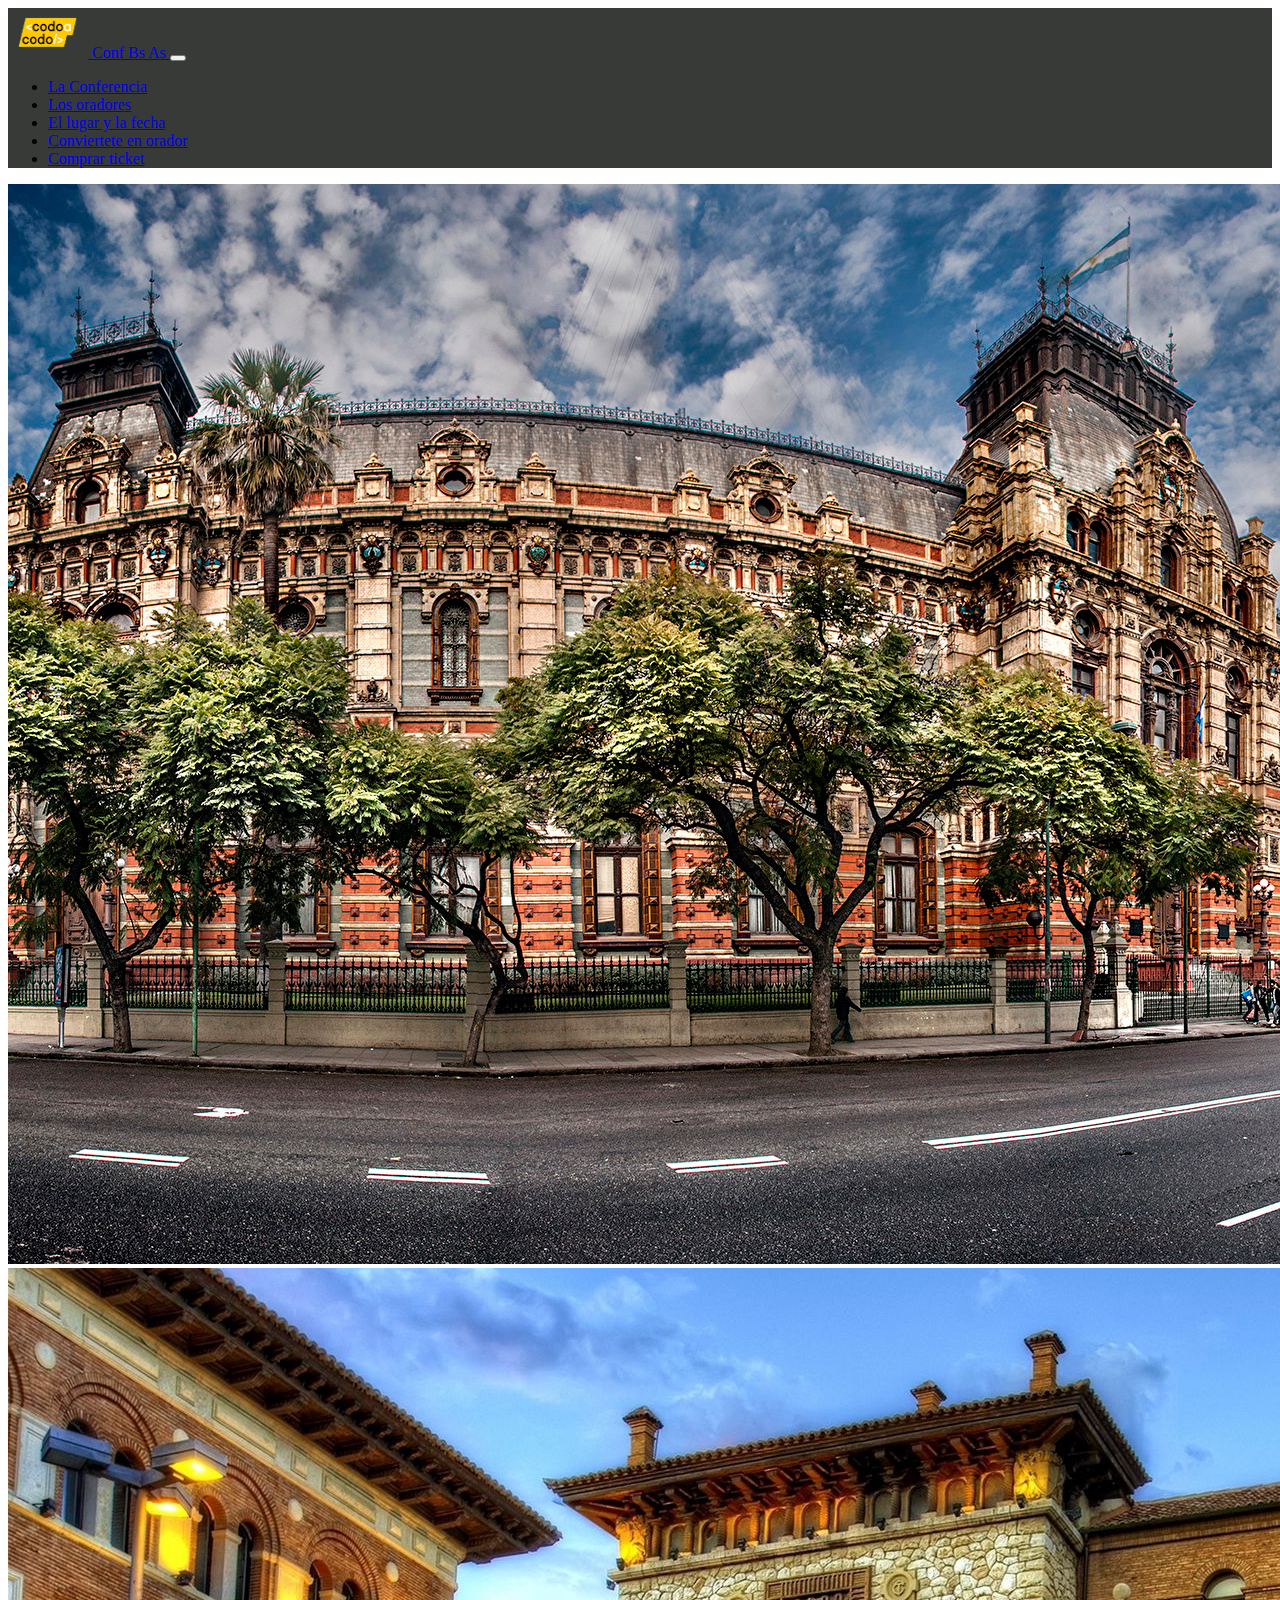
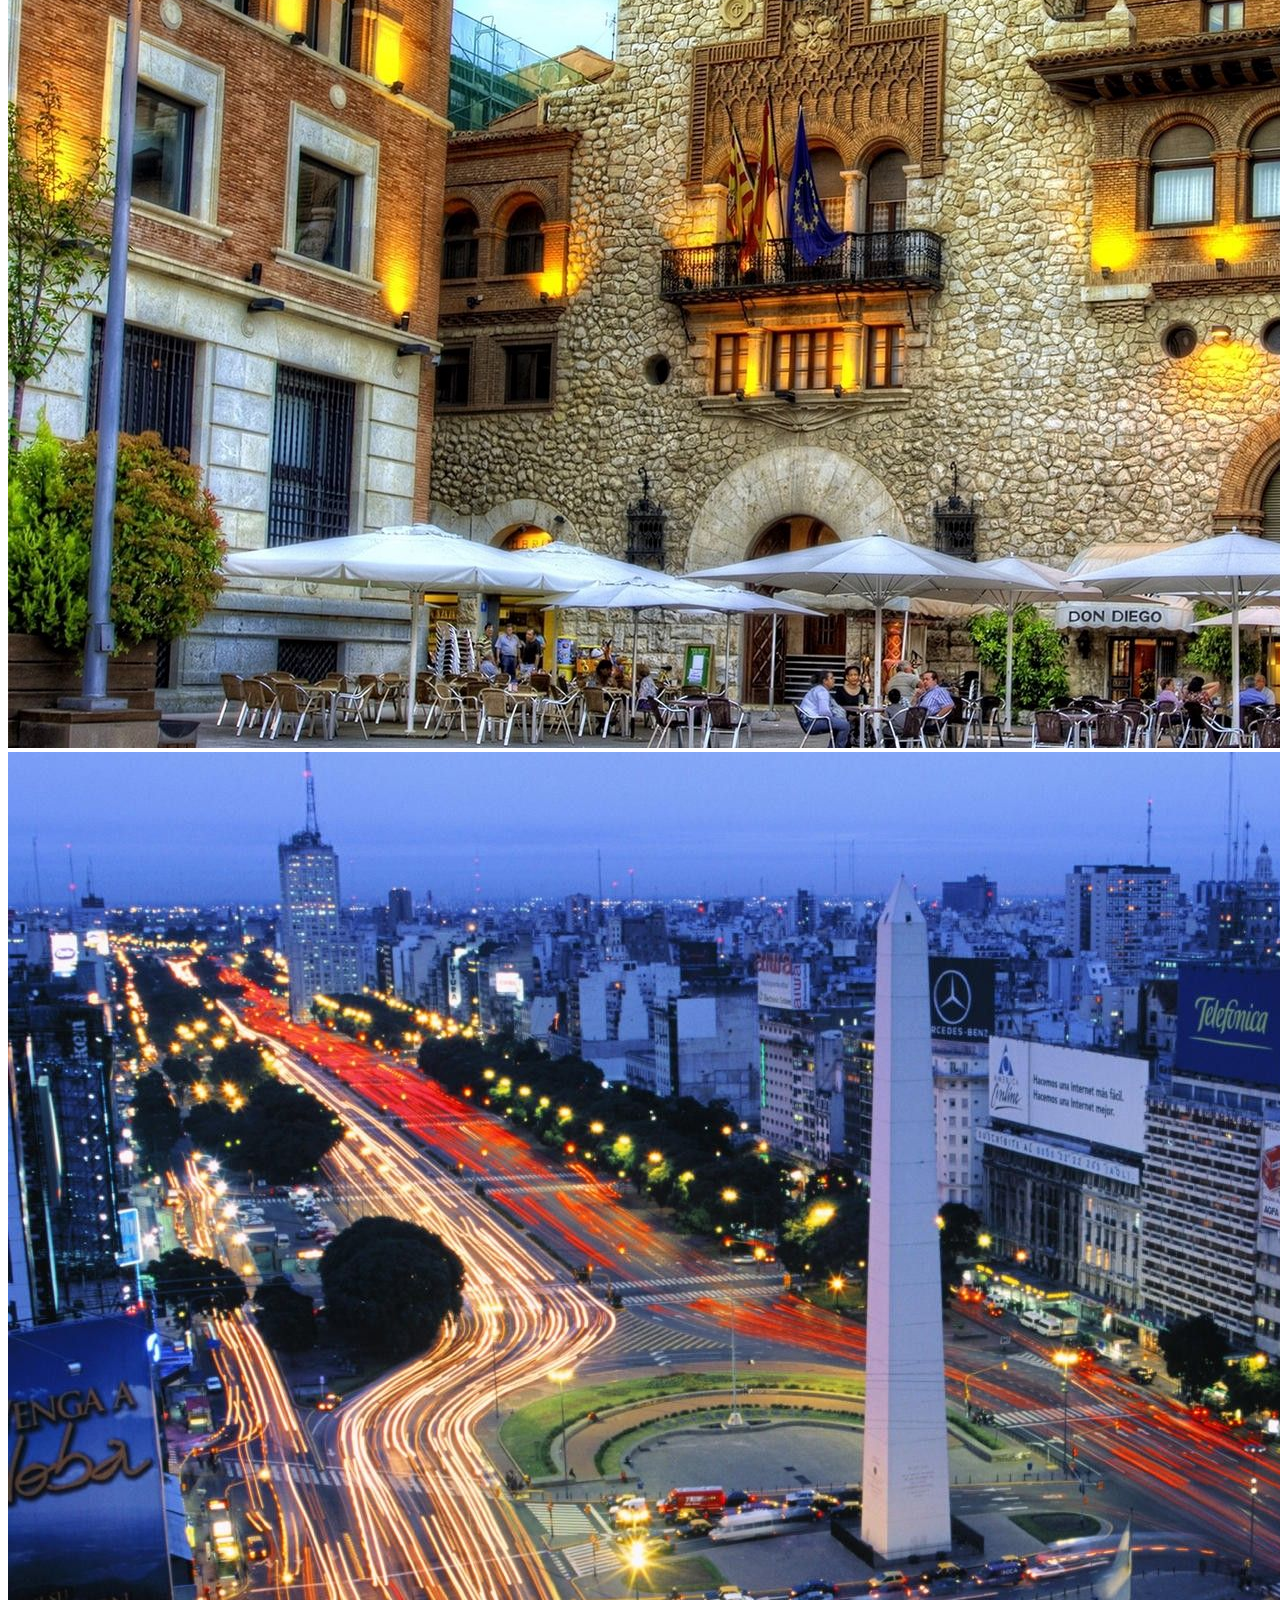
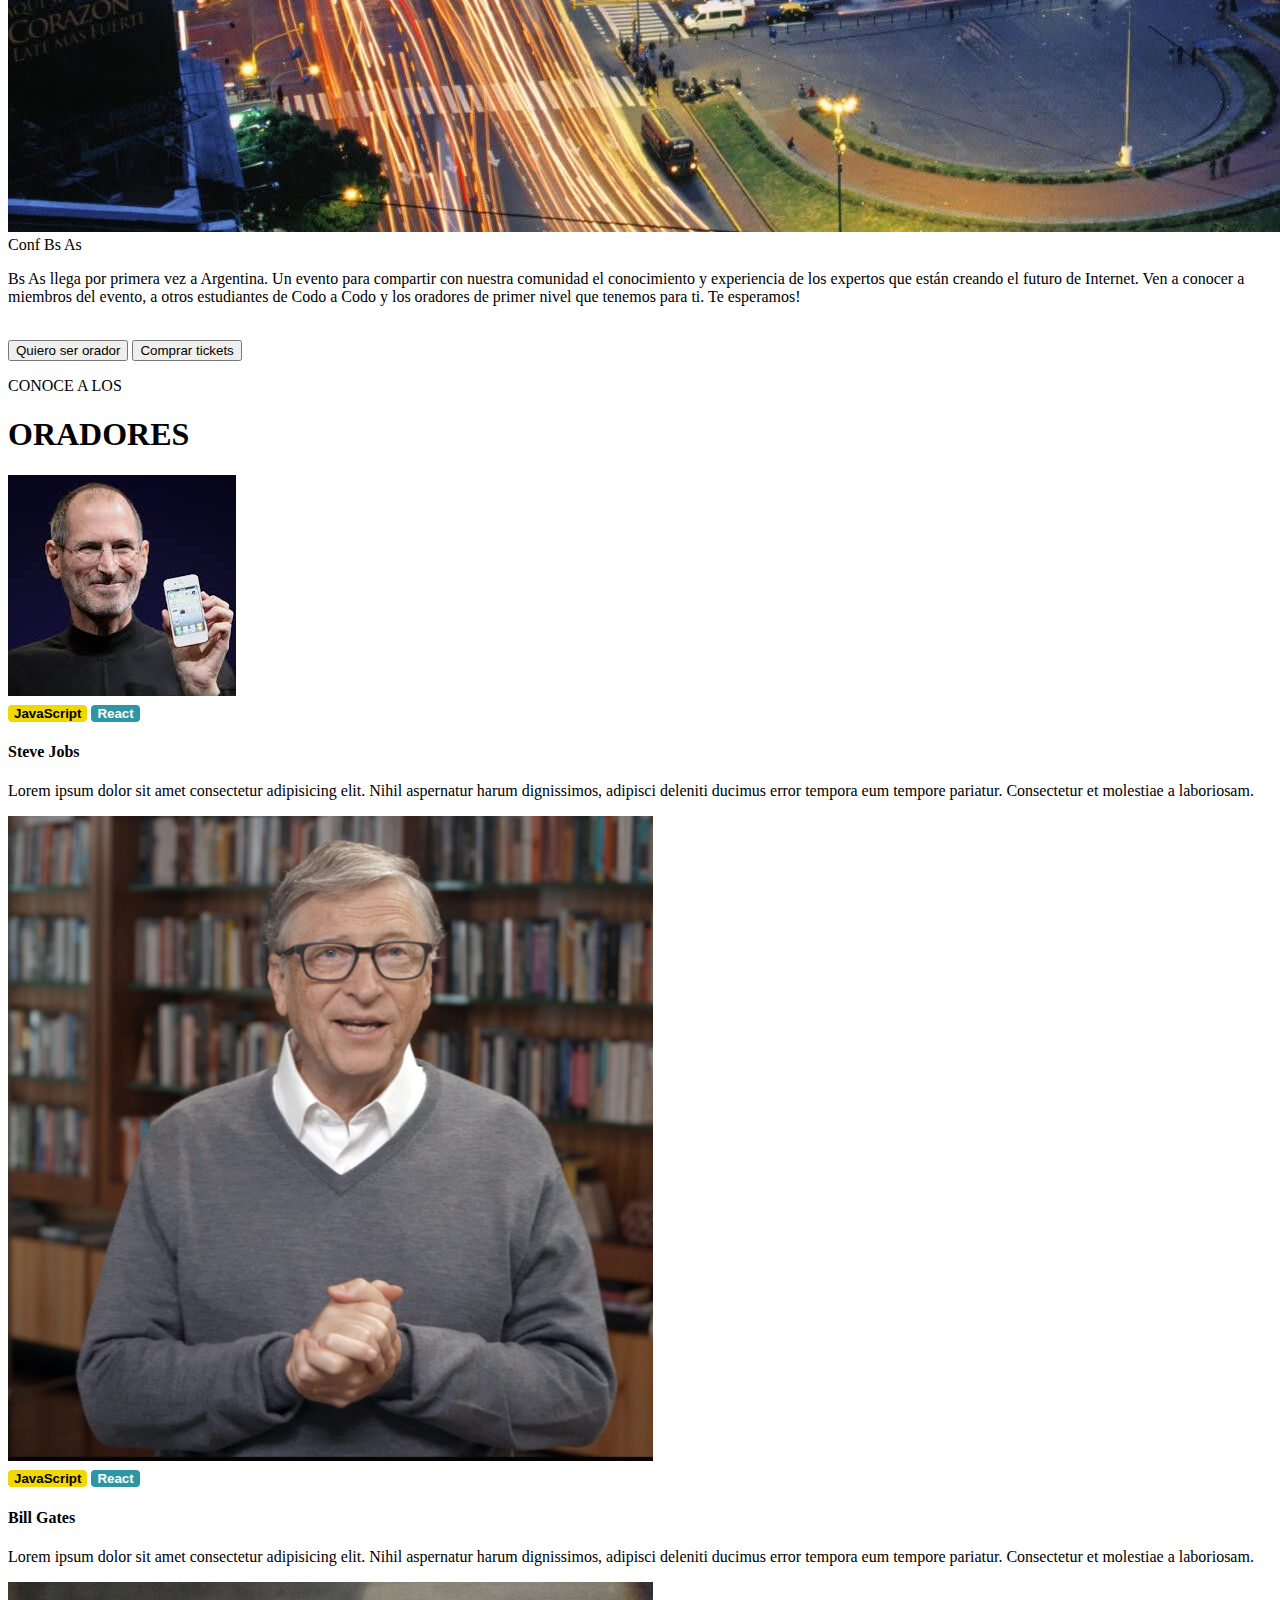
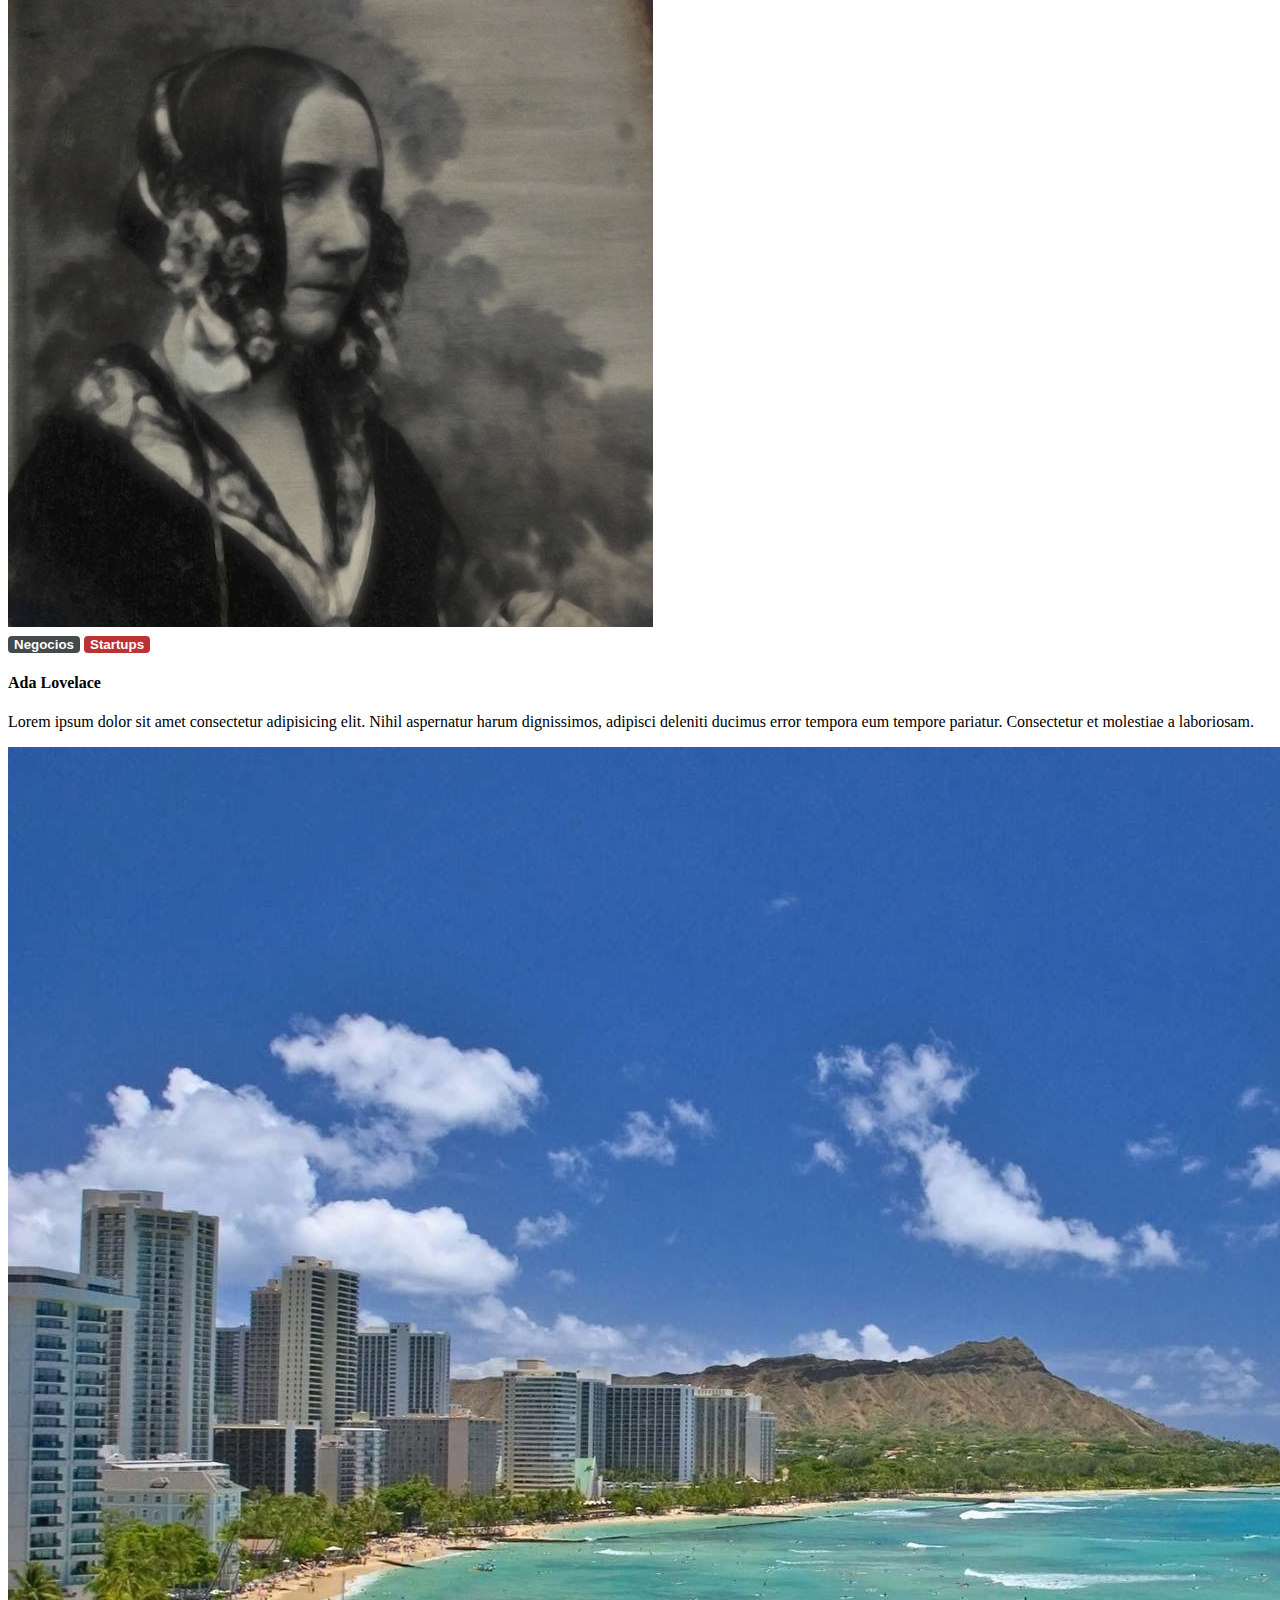
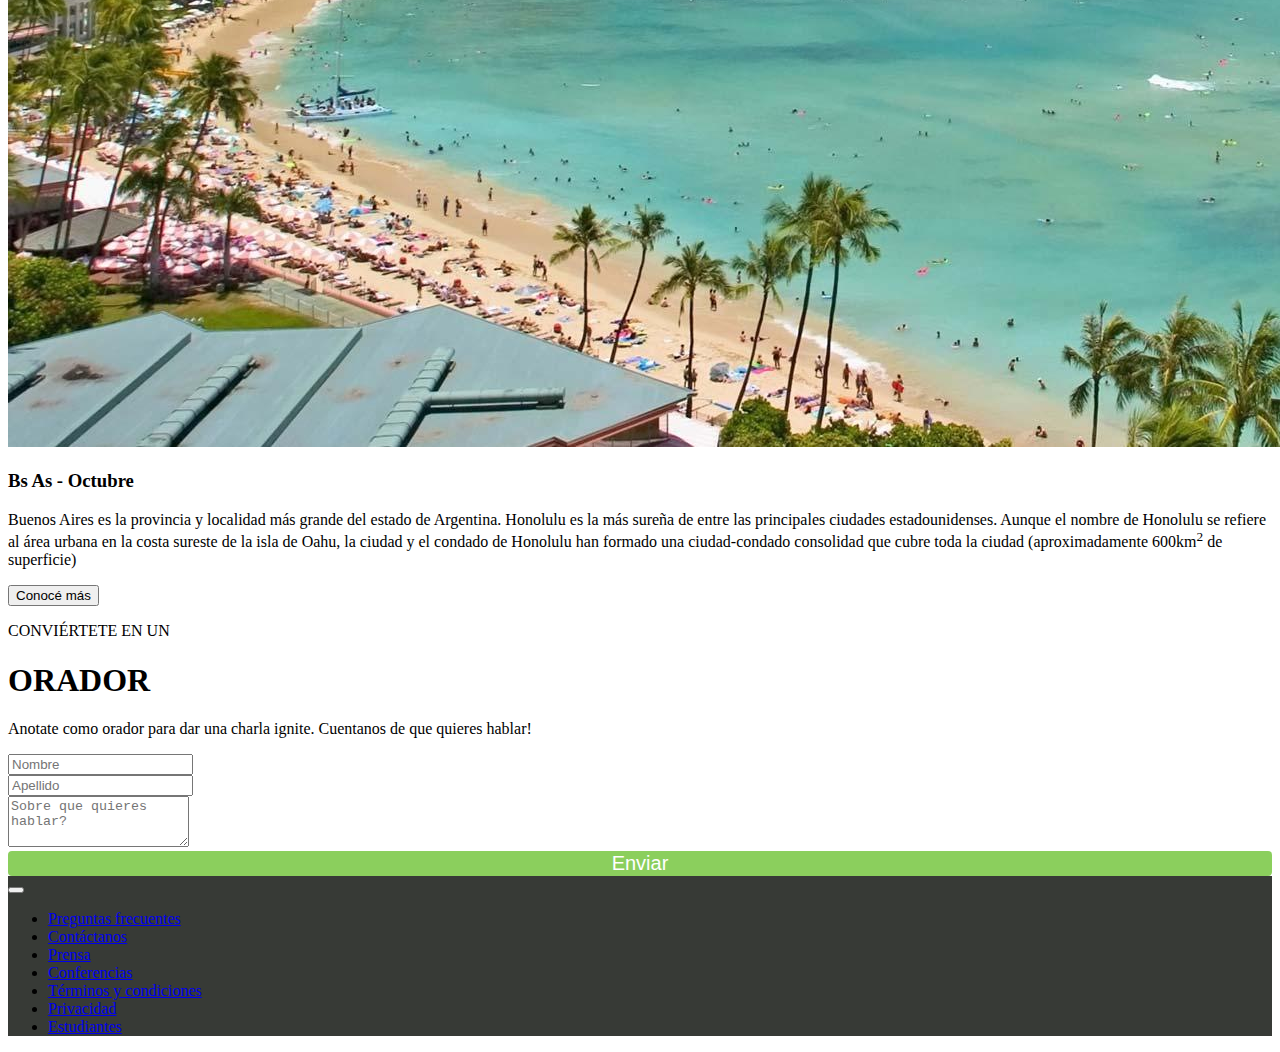
<file: index.html>
<!DOCTYPE html>
<html lang="en">
<head>
    <meta charset="UTF-8">
    <meta http-equiv="X-UA-Compatible" content="IE=edge">
    <meta name="viewport" content="width=device-width, initial-scale=1.0">
    <title>TP Integrador</title>
    <link rel="stylesheet" href="estilos.css">
    <link href="https://cdn.jsdelivr.net/npm/bootstrap@5.3.0-alpha3/dist/css/bootstrap.min.css" rel="stylesheet" integrity="sha384-KK94CHFLLe+nY2dmCWGMq91rCGa5gtU4mk92HdvYe+M/SXH301p5ILy+dN9+nJOZ" crossorigin="anonymous">
</head>
<body>
    <!-- NAVBAR -->
    <nav class="navbar navbar-expand-lg fixed-top arriba">
        <div class="container">
            <a class="navbar-brand text-light" href="#">
                <img src="img\codoacodo.png" alt="Logo" width="30" height="24" class="d-inline-block align-text-center">
                Conf Bs As
              </a>
          <button class="navbar-toggler" type="button" data-bs-toggle="collapse" data-bs-target="#navbarSupportedContent" aria-controls="navbarSupportedContent" aria-expanded="false" aria-label="Toggle navigation">
            <span class="navbar-toggler-icon"></span>
          </button>
          <div class="collapse navbar-collapse" id="navbarSupportedContent">
            <ul class="navbar-nav ms-auto mb-2 mb-lg-0">
              <li class="nav-item">
                <a class="nav-link text-light" href="#">La Conferencia</a>
              </li>
              <li class="nav-item">
                <a class="nav-link text-white-50" href="#oradores">Los oradores</a>
              </li> 
              <li class="nav-item">
                <a class="nav-link text-white-50" href="#lugaryfecha">El lugar y la fecha</a>
              </li> 
              <li class="nav-item">
                <a class="nav-link text-white-50" href="#orador">Conviertete en orador</a>
              </li>
              <li class="nav-item">
                <a class="nav-link text-success" href="#comprar">Comprar ticket</a>
                <!-- el color al texto se lo doy en la etiqueta a -->
              </li> 
            </ul>
          </div>
        </div>
      </nav>

      <!-- CARRUSEL SIN FLECHITAS -->
      <div id="carouselExampleSlidesOnly" class="carousel slide" data-bs-ride="carousel">
        <div class="carousel-inner">
          <div class="carousel-item active">
            <img src="img\ba1.jpg" class="d-block w-100" alt="ba1">
          </div>
          <div class="carousel-item">
            <img src="img\ba2.jpg" class="d-block w-100" alt="ba2">
          </div>
          <div class="carousel-item">
            <img src="img\ba3.jpg" class="d-block w-100" alt="ba3">
          </div>
          <div class="carousel-caption text-wrap text-end"><span class="fs-2 fw-bold">Conf Bs As</span><br>
             <p class="container-fluid ">Bs As llega por primera vez a Argentina. Un evento para compartir con nuestra comunidad el conocimiento y experiencia de los expertos que están creando el futuro de Internet. Ven a conocer a miembros del evento, a otros estudiantes de Codo a Codo y los oradores de primer nivel que tenemos para ti. Te esperamos!</p>
            <br>
            <button type="button" class="btn btn-outline-light">Quiero ser orador</button>
            <button type="button" class="btn btn-success">Comprar tickets</button>
        </div>
        </div>
      </div>

      <!-- SECCIÓN TARJETAS -->
      <section class="services section-padding" id="services">
        <div class="container">
            <div class="row">
                <div class="col-md-12">
                    <div class="section-header text-center mb-1 pt-2">
                        <p class="mb-1">CONOCE A LOS<br><h1>ORADORES</h1></p>
                    </div>
                </div>
            </div>
            <div class="row">
              <div class="col-12 col-md-12 col-lg-4">
                  <div class="card text-black text-center bg-light border-0 pb-2">
                      <div class="card-body">
                        <div class="img-area">
                        <img src="img\steve.jpg" class="img-fluid w-100 h-100" alt="Steve">
                    </div>
                          <i class="bi bi-laptop"></i>
                          <div class="d-flex justify-content-start">
                            <button type="button" class="btn-js me-1">JavaScript</button>
                           <button type="button" class="btn-react">React</button>
                            </div>
                            <h4 class="card-title text-start mt-2 mb-3">Steve Jobs</h4>            <p class="lead text-start  fs-6">Lorem ipsum dolor sit amet consectetur adipisicing elit. Nihil aspernatur harum dignissimos, adipisci deleniti ducimus error tempora eum tempore pariatur. Consectetur et molestiae a laboriosam.</p>
                      </div>
                  </div>
              </div>
              <div class="col-12 col-md-12 col-lg-4">
                <div class="card text-black text-center bg-light border-0 pb-2">
                    <div class="card-body">
                      <div class="img-area">
                      <img src="img\bill.jpg" class="img-fluid w-100 h-100" alt="Bill">
                  </div>
                        <i class="bi bi-laptop"></i>
                        <div class="d-flex justify-content-start">
                          <button type="button" class="btn-js me-1">JavaScript</button>
                         <button type="button" class="btn-react">React</button>
                          </div>
                          <h4 class="card-title text-start mt-2 mb-3">Bill Gates</h4>            <p class="lead text-start  fs-6">Lorem ipsum dolor sit amet consectetur adipisicing elit. Nihil aspernatur harum dignissimos, adipisci deleniti ducimus error tempora eum tempore pariatur. Consectetur et molestiae a laboriosam.</p>
                    </div>
                </div>
            </div>
            <div class="col-12 col-md-12 col-lg-4">
                <div class="card text-black text-center bg-light border-0 pb-2">
                    <div class="card-body">
                      <div class="img-area">
                      <img src="img\ada.jpeg" class="img-fluid w-100 h-100" alt="Ada">
                  </div>
                        <i class="bi bi-laptop"></i>
                        <div class="d-flex justify-content-start">
                          <button type="button" class="btn-negocios me-1">Negocios</button>
                         <button type="button" class="btn-startups">Startups</button>
                          </div>
                          <h4 class="card-title text-start mt-2 mb-3">Ada Lovelace</h4>            <p class="lead text-start  fs-6">Lorem ipsum dolor sit amet consectetur adipisicing elit. Nihil aspernatur harum dignissimos, adipisci deleniti ducimus error tempora eum tempore pariatur. Consectetur et molestiae a laboriosam.</p>
                    </div>
                </div>
            </div>
            </div>
        </div>
    </section>

    <!-- SECCIÓN 2 -->
    <section>
    <div class="container-fluid text-center">
      <div class="row justify-content-center">
        <div class="col-12 col-lg-6 p-0">
          <img src="img\honolulu.jpg" class="img-fluid border border-light border-1" alt="honolulu">
        </div>
        <div class="col-12 col-lg-6 bg-secondary text-light text-start border border-light border-1 p-3 fondo" >
          <h3 class="pb-2">Bs As - Octubre</h3>
          <p>Buenos Aires es la provincia y localidad más grande del estado de Argentina. Honolulu es la más sureña de entre las principales ciudades estadounidenses. Aunque el nombre de Honolulu se refiere al área urbana en la costa sureste de la isla de Oahu, la ciudad y el condado de Honolulu han formado una ciudad-condado consolidad que cubre toda la ciudad (aproximadamente 600km<sup>2</sup> de superficie)</p>
          <button type="button" class="btn btn-secondary border border-light p-1">Conocé más</button>
        </div>
      </div>
    </section>

    <!-- SECCIÓN CONTACTO -->
    <section id="contact" class="contact section-padding">
      <div class="container mt-5">
          <div class="row">
              <div class="col-md-12">
                  <div class="section-header text-center pb-0 mb-0">
                    <p class="mb-1">CONVIÉRTETE EN UN</p>
                    <h1>ORADOR</h1>
                    <p class="fs-5">Anotate como orador para dar una <span class="span-charla">charla ignite.</span> Cuentanos de que quieres hablar!</p>                    
                  </div>
              </div>
          </div>
    <div class="row m-0">
      <div class="col-md-12 p-0 pt-0 pb-4">
        <form action="#" class="bg-light p-4 m-auto">
          <div class="row">
            <div class="col-12 col-md-6">
              <div class="mb-3">
                <input class="form-control" placeholder="Nombre" required="" type="text">
              </div>
            </div>
            <div class="col-12 col-md-6">
              <div class="mb-3">
                <input class="form-control" placeholder="Apellido" required="" type="email">
              </div>
            </div>
            <div class="col-md-12">
              <div class="mb-3">
                <textarea class="form-control" placeholder="Sobre que quieres hablar?" required="" rows="3"></textarea>
                <button class="btn-enviar btn-lg btn-block mt-3 py-2" type="button">Enviar</button>
              </div>
            </div>
          </div>
        </form>
      </div>
    </div>
  </div>
    </section>

    <!-- FOOTER -->
    <nav class="navbar navbar-expand-lg abajo">
      <div class="container-fluid">
        <a class="navbar-brand" href="#"></a>
        <button class="navbar-toggler" type="button" data-bs-toggle="collapse" data-bs-target="#navbarNav" aria-controls="navbarNav" aria-expanded="false" aria-label="Toggle navigation">
          <span class="navbar-toggler-icon"></span>
        </button>
        <div class="collapse navbar-collapse justify-content-center" id="navbarNav">
          <ul class="navbar-nav">
            <li class="nav-item px-4">
              <a class="nav-link text-light" href="#">Preguntas frecuentes</a>
            </li>
            <li class="nav-item px-4">
              <a class="nav-link text-light" href="#oradores">Contáctanos</a>
            </li> 
            <li class="nav-item px-4">
              <a class="nav-link text-light" href="#lugaryfecha">Prensa</a>
            </li> 
            <li class="nav-item px-4">
              <a class="nav-link text-light" href="#orador">Conferencias</a>
            </li>
            <li class="nav-item px-4">
              <a class="nav-link text-light" href="#comprar">Términos y condiciones</a>
              <li class="nav-item px-4">
                <a class="nav-link text-light" href="#comprar">Privacidad</a>
                <li class="nav-item px-4">
                  <a class="nav-link text-light" href="#comprar">Estudiantes</a>                 
              <!-- el color al texto se lo doy en la etiqueta a -->
            </li>      </ul>
        </div>
      </div>
    </nav>
      <!-- LINK DEL SCRIPT -->
      <script src="https://cdn.jsdelivr.net/npm/bootstrap@5.3.0-alpha3/dist/js/bootstrap.bundle.min.js" integrity="sha384-ENjdO4Dr2bkBIFxQpeoTz1HIcje39Wm4jDKdf19U8gI4ddQ3GYNS7NTKfAdVQSZe" crossorigin="anonymous"></script>
</body>
</html>
</file>
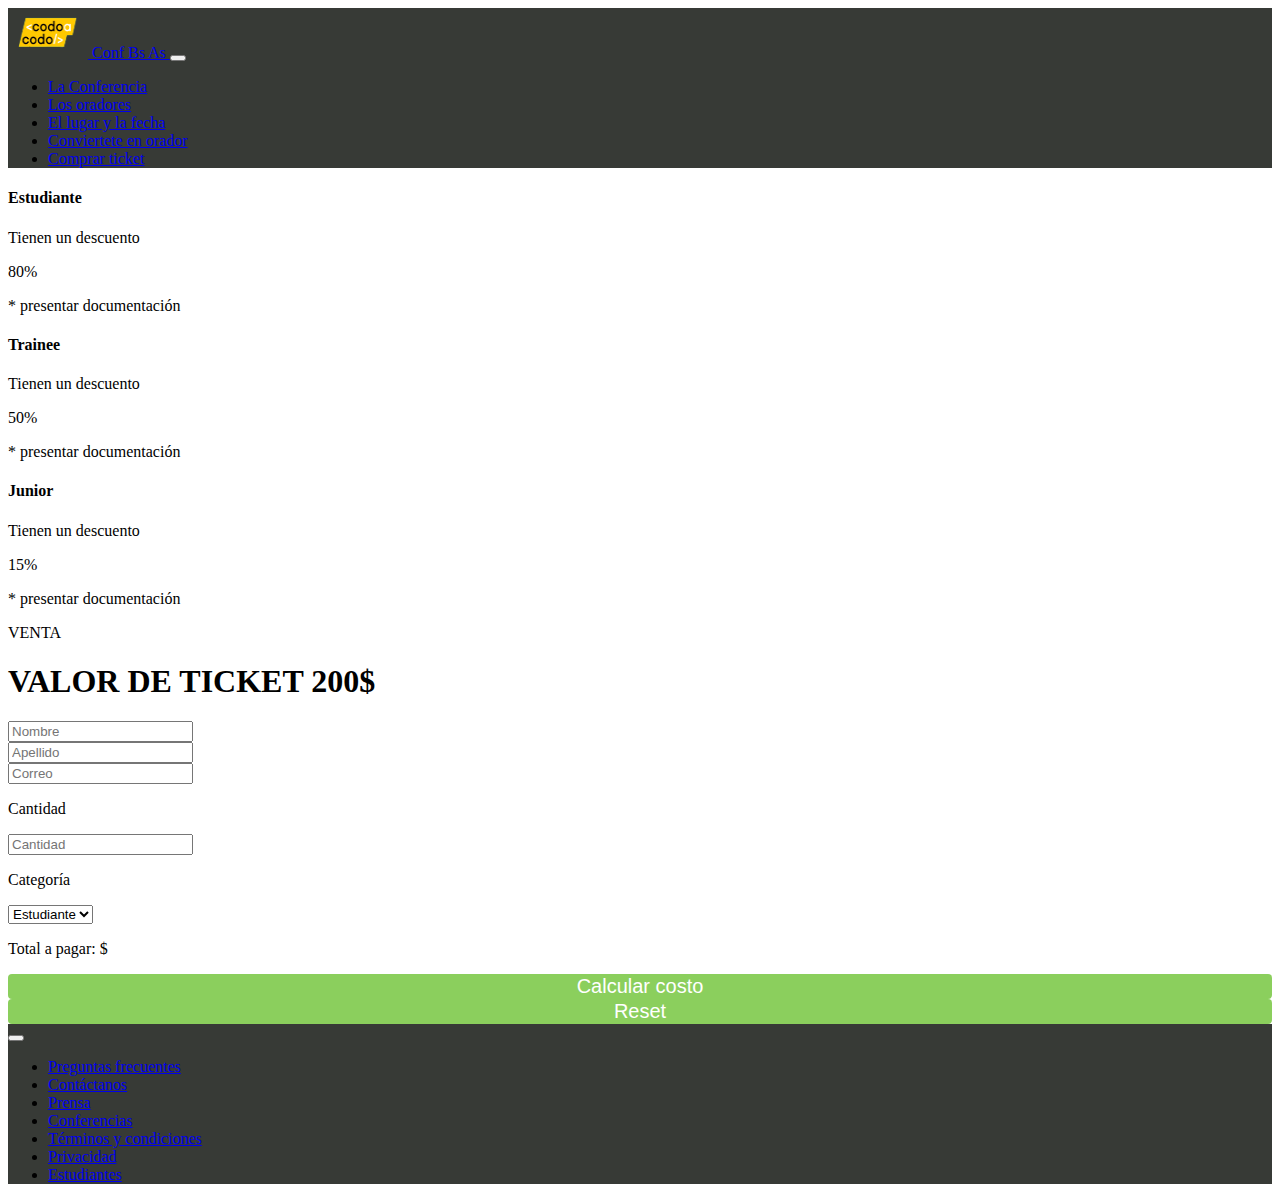
<file: tickets.html>
<!DOCTYPE html>
<html lang="en">
<head>
    <meta charset="UTF-8">
    <meta http-equiv="X-UA-Compatible" content="IE=edge">
    <meta name="viewport" content="width=device-width, initial-scale=1.0">
    <link rel="stylesheet" href="estilos.css">
    <link href="https://cdn.jsdelivr.net/npm/bootstrap@5.3.0/dist/css/bootstrap.min.css" rel="stylesheet" integrity="sha384-9ndCyUaIbzAi2FUVXJi0CjmCapSmO7SnpJef0486qhLnuZ2cdeRhO02iuK6FUUVM" crossorigin="anonymous">
    <title>Tickets</title>
</head>
<body>
    <!-- NAVBAR -->
    <nav class="navbar navbar-expand-lg fixed-top arriba">
        <div class="container">
            <a class="navbar-brand text-light" href="index.html">
                <img src="img\codoacodo.png" alt="Logo" width="30" height="24" class="d-inline-block align-text-center">
                Conf Bs As
              </a>
          <button class="navbar-toggler" type="button" data-bs-toggle="collapse" data-bs-target="#navbarSupportedContent" aria-controls="navbarSupportedContent" aria-expanded="false" aria-label="Toggle navigation">
            <span class="navbar-toggler-icon"></span>
          </button>
          <div class="collapse navbar-collapse" id="navbarSupportedContent">
            <ul class="navbar-nav ms-auto mb-2 mb-lg-0">
              <li class="nav-item">
                <a class="nav-link text-light" href="#">La Conferencia</a>
              </li>
              <li class="nav-item">
                <a class="nav-link text-white-50" href="#oradores">Los oradores</a>
              </li> 
              <li class="nav-item">
                <a class="nav-link text-white-50" href="#lugaryfecha">El lugar y la fecha</a>
              </li> 
              <li class="nav-item">
                <a class="nav-link text-white-50" href="#orador">Conviertete en orador</a>
              </li>
              <li class="nav-item">
                <a class="nav-link text-success" href="tickets.html">Comprar ticket</a>
                <!-- el color al texto se lo doy en la etiqueta a -->
              </li> 
            </ul>
          </div>
        </div>
      </nav>

      <!-- SECCIÓN TARJETAS -->
      <div class="container d-flex flex-wrap justify-content-center h-50"> 
        <section class="services section-padding d-flex p tarjetas1 w-75 a" id="services">
        <div class="container">            
            <div class="row">
              <div class="col-12 col-md-12 col-lg-4">
                  <div class="card text-black bg-light border-1 border-primary border">
                      <div class="card-body">                        
                          <i class="bi bi-laptop"></i>                        
                            <h4 class="d-flex card-title justify-content-center fs-3 mt-2 mb-3">Estudiante</h4>            
                            <p class="lead text-center fs-6">Tienen un descuento</p>
                            <p class="lead text-center fw-bold">80%</p>
                            <p class="lead text-center fs-6">* presentar documentación</p>
                      </div>
                  </div>
              </div>

              <div class="col-12 col-md-12 col-lg-4">
                  <div class="card text-black bg-light border-1 border-success border">
                      <div class="card-body">                        
                          <i class="bi bi-laptop"></i>                        
                            <h4 class="d-flex card-title justify-content-center fs-3 mt-2 mb-3">Trainee</h4>            
                            <p class="lead text-center fs-6">Tienen un descuento</p>
                            <p class="lead text-center fw-bold">50%</p>
                            <p class="lead text-center fs-6">* presentar documentación</p>
                      </div>
                  </div>
              </div>

            <div class="col-12 col-md-12 col-lg-4">
                  <div class="card text-black bg-light border-1 border-warning border">
                      <div class="card-body">                        
                          <i class="bi bi-laptop"></i>                        
                            <h4 class="d-flex card-title justify-content-center fs-3 mt-2 mb-3">Junior</h4>            
                            <p class="lead text-center fs-6">Tienen un descuento</p>
                            <p class="lead text-center fw-bold">15%</p>
                            <p class="lead text-center fs-6">* presentar documentación</p>
                      </div>
                  </div>
              </div>
            </div>
        </div>
    </section>

   <!-- SECCIÓN CONTACTO -->
   <section id="contact" class="contact section-padding">
    <div class="container mt-5">
        <div class="row">
            <div class="col-md-12">
                <div class="section-header text-center pb-0 mb-0">
                  <p class="mb-1">VENTA</p>
                  <h1>VALOR DE TICKET 200$</h1>                 
                </div>
            </div>
        </div>
  <div class="row m-0">
    <div class="col-md-12 p-0 pt-0 pb-4">
      <form action="#" class="bg-light p-4 m-auto">
        <div class="row">
          <div class="col-12 col-md-6">
            <div class="mb-3">
              <input class="form-control" id="nombre" placeholder="Nombre" required="" type="text">
            </div>
          </div>
          <div class="col-12 col-md-6">
            <div class="mb-3">
              <input class="form-control" id="apellido" placeholder="Apellido" required="" type="email">
            </div>
          </div>
          <div class="col-md-12">
            <div class="mb-3">
              <input class="form-control" id="correo" placeholder="Correo" required="" rows="3"></input>
            </div>

            <div class="row">
              <div class="col-12 col-md-6">
                <p class="mb-1 ms-2">Cantidad</p>
                <div class="mb-3">
                  <input class="form-control" id="cantidad" placeholder="Cantidad" required="" type="text">
                </div>
              </div>
              <div class="col-12 col-md-6">
                <p class="mb-1 ms-2">Categoría</p>               
                <select class="form-select" id="categoria">                 
                  <option value="1">Estudiante</option>
                  <option value="2">Trainee</option>
                  <option value="3">Junior</option>
                </select>
              </div>
            </div>

                <div class="mb-3 pt-2 pb-1 ps-2 border rounded-2 bg-info-subtle" >
                  <p id="parrafoTotal">Total a pagar: $</p>
                </div>
              </fieldset>
            </form>

              <div class="col-12 col-md-6 d-flex w-100 gap-3">
                <button class="btn-enviar btn-lg btn-block mt-3 py-2" id="botonCalcular" type="button">Calcular costo</button>
              <button class="btn-enviar btn-lg btn-block mt-3 py-2" id="botonReset" type="button">Reset</button>
            </div>

            </div>          
        </div>
        
      </form>
    </div>
  </div>
</div>
  </section>

  <!-- FOOTER -->
  <nav class="navbar navbar-expand-lg fixed-bottom abajo">
    <div class="container-fluid">
      <a class="navbar-brand" href="#"></a>
      <button class="navbar-toggler" type="button" data-bs-toggle="collapse" data-bs-target="#navbarNav" aria-controls="navbarNav" aria-expanded="false" aria-label="Toggle navigation">
        <span class="navbar-toggler-icon"></span>
      </button>
      <div class="collapse navbar-collapse justify-content-center" id="navbarNav">
        <ul class="navbar-nav">
          <li class="nav-item px-4">
            <a class="nav-link text-light" href="#">Preguntas frecuentes</a>
          </li>
          <li class="nav-item px-4">
            <a class="nav-link text-light" href="#oradores">Contáctanos</a>
          </li> 
          <li class="nav-item px-4">
            <a class="nav-link text-light" href="#lugaryfecha">Prensa</a>
          </li> 
          <li class="nav-item px-4">
            <a class="nav-link text-light" href="#orador">Conferencias</a>
          </li>
          <li class="nav-item px-4">
            <a class="nav-link text-light" href="#comprar">Términos y condiciones</a>
            <li class="nav-item px-4">
              <a class="nav-link text-light" href="#comprar">Privacidad</a>
              <li class="nav-item px-4">
                <a class="nav-link text-light" href="#comprar">Estudiantes</a>                 
            <!-- el color al texto se lo doy en la etiqueta a -->
          </li>      </ul>
      </div>
    </div>
  </nav>
  
      <!-- LINK DEL SCRIPT -->
      <script src="https://cdn.jsdelivr.net/npm/bootstrap@5.3.0-alpha3/dist/js/bootstrap.bundle.min.js" integrity="sha384-ENjdO4Dr2bkBIFxQpeoTz1HIcje39Wm4jDKdf19U8gI4ddQ3GYNS7NTKfAdVQSZe" crossorigin="anonymous"></script>
      <script src="script.js"></script>
    </body>
      
</html>
</file>
<file: estilos.css>
body nav {
    background-color: rgb(55, 58, 54);
}

nav img {
    width: 80px;
    height: 50px;
}

.btn-js {
background-color: rgb(240, 216, 4);
color: black;
border: none;
border-radius: 4px;
margin-top: 5px;
font-weight: bold;
}

.btn-react{
background-color: rgb(46, 150, 163);
color: white;
border: none;
border-radius: 4px;
margin-top: 5px;
font-weight: bold;
}

.btn-negocios{
    background-color: rgb(67, 74, 75);
    color: white;
    border: none;
    border-radius: 4px;
    margin-top: 5px;
    font-weight: bold;
}

.btn-startups{
    background-color: rgb(187, 50, 50);
    color: white;
    border: none;
    border-radius: 4px;
    margin-top: 5px;
    font-weight: bold;
}

.btn-enviar {
    background-color: rgb(139, 207, 93);
    color: white;
    border: none;
    border-radius: 4px;
    width: 100%;
    font-size: 20px;
}
</file>
